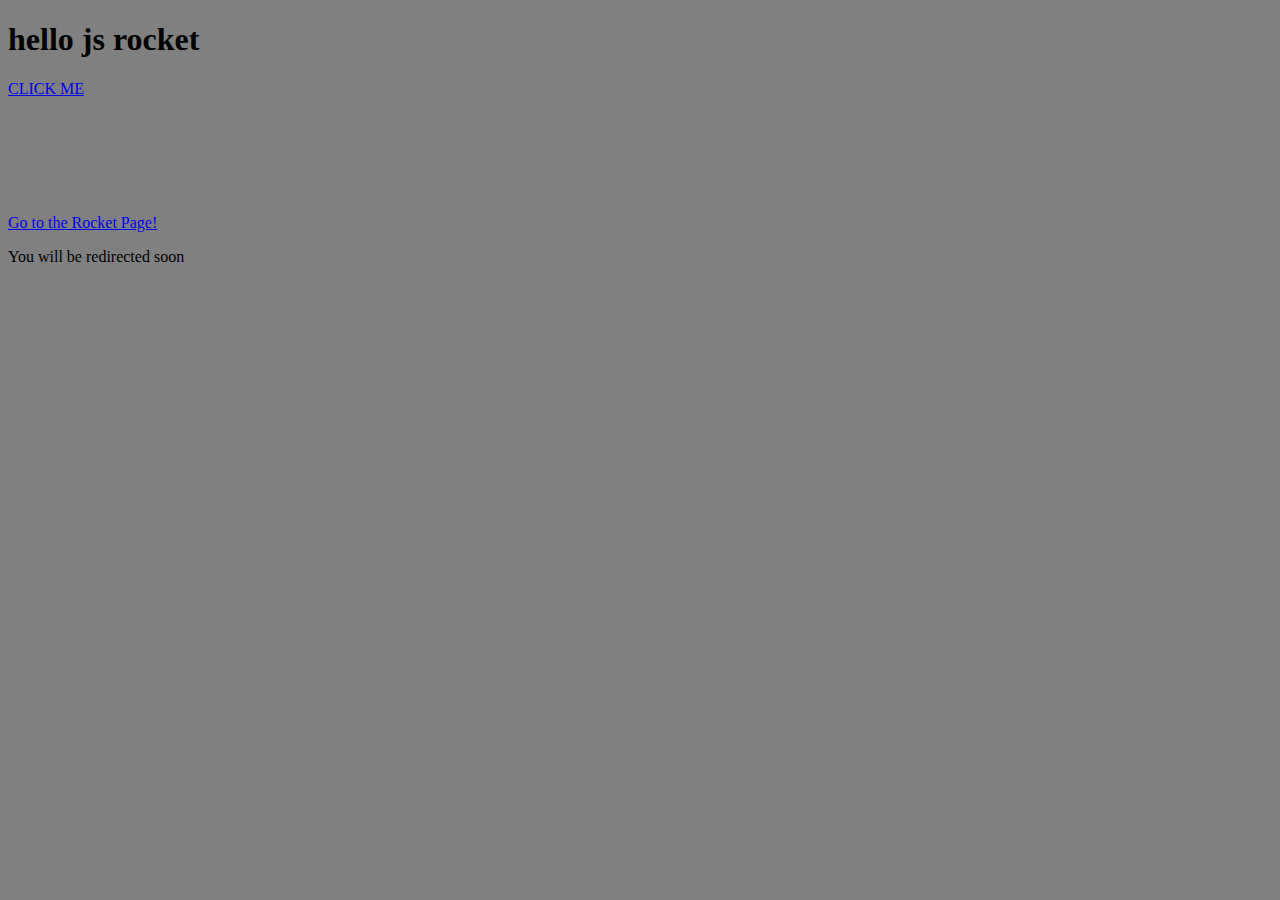
<file: index.html>
<!DOCTYPE html>
<html>
<head>
	<title>JS ROCKET</title>
		<script type ="text/javascript" src=js/script.js></script>
	  <link rel="stylesheet" type="text/css" href="css/style.css	">	
</head>
<body>
	<h1>hello js rocket </h1>
	<a href="#" onclick="doCoolStuff();">CLICK ME</a>
	<div class="cool" id="cool">
		<p> Hello I'm a meme </p>	
	</div>

	<a href="Rocket.html"> Go to the Rocket Page!</a>
	<p>You will be redirected soon</p>
</body>
</html>
</file>
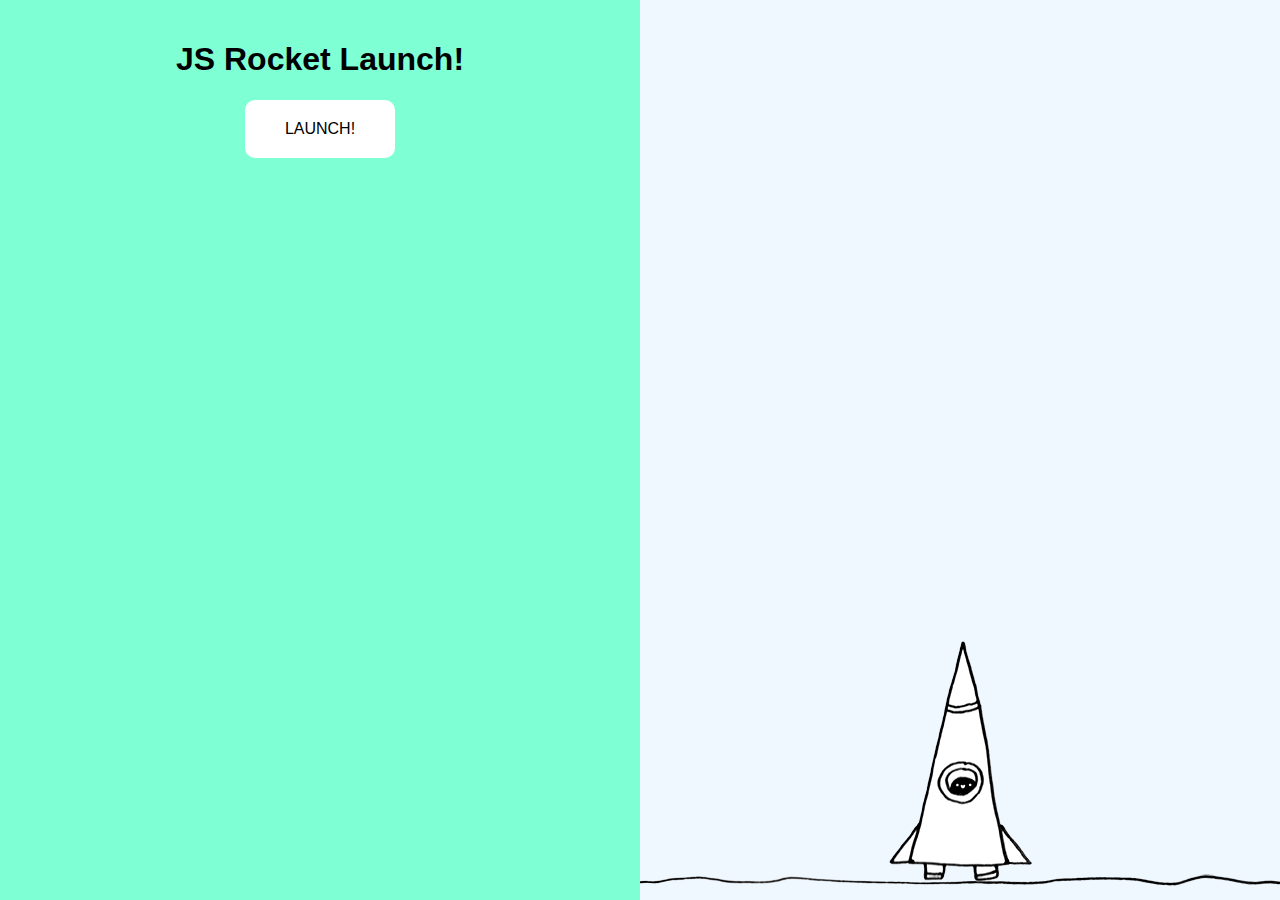
<file: Rocket.html>
<!DOCTYPE html>
<html>
<head>
	<title>Rocket Launch Sequence</title>
	<link rel="stylesheet" type="text/css" href="css\Rocket.css">
	<script type="text/javascript" src= "js/rocket.js"></script>
</head>
<body class="body-state1">
<div class="left">
		<div class="interface state1">
			<h1>JS Rocket Launch!</h1>
			<a href="#" class="button"
			onclick="changeState(2);">Launch! </a>
		</div>

		<div class="interface state2">
			<h1 id="Countdown">10</h1>
			<a href="#"onclick="changeState(1);">Abort </a>
		</div>

		<div class="interface state3">
			<h1> LiftOff!</h1>	
		</div>

		<div class="interface state4">
			<h1> Well Done </h1>
			<a href="#" class="button"
			onclick="changeState(1);">Do It Again </a>
		</div>
 		
 		<div class="interface state5">
			<h1> Oh No!!! </h1>
			<a href="#" class="button"
			onclick="changeState(1);">Try Again </a>
		</div>

 	</div>
 	<div class="right">
		<div class= "ground"></div>
		<div class= "rocket"> </div>
		<div class="nervous" id= "nervous"></div>
		<div class="cant-wait" id= "cant-wait"></div>
	 </div>
	 

</body>
</html>
</file>
<file: css/style.css>
body{
	background-color: grey;
}

.cool{
	visibility: hidden;
    width: 100px;
	height:100px;
	background-color:green;
	transition:background-color 2s;
}

.cool.red{
	visibility: visible;
	background-color: red;
}
</file>
